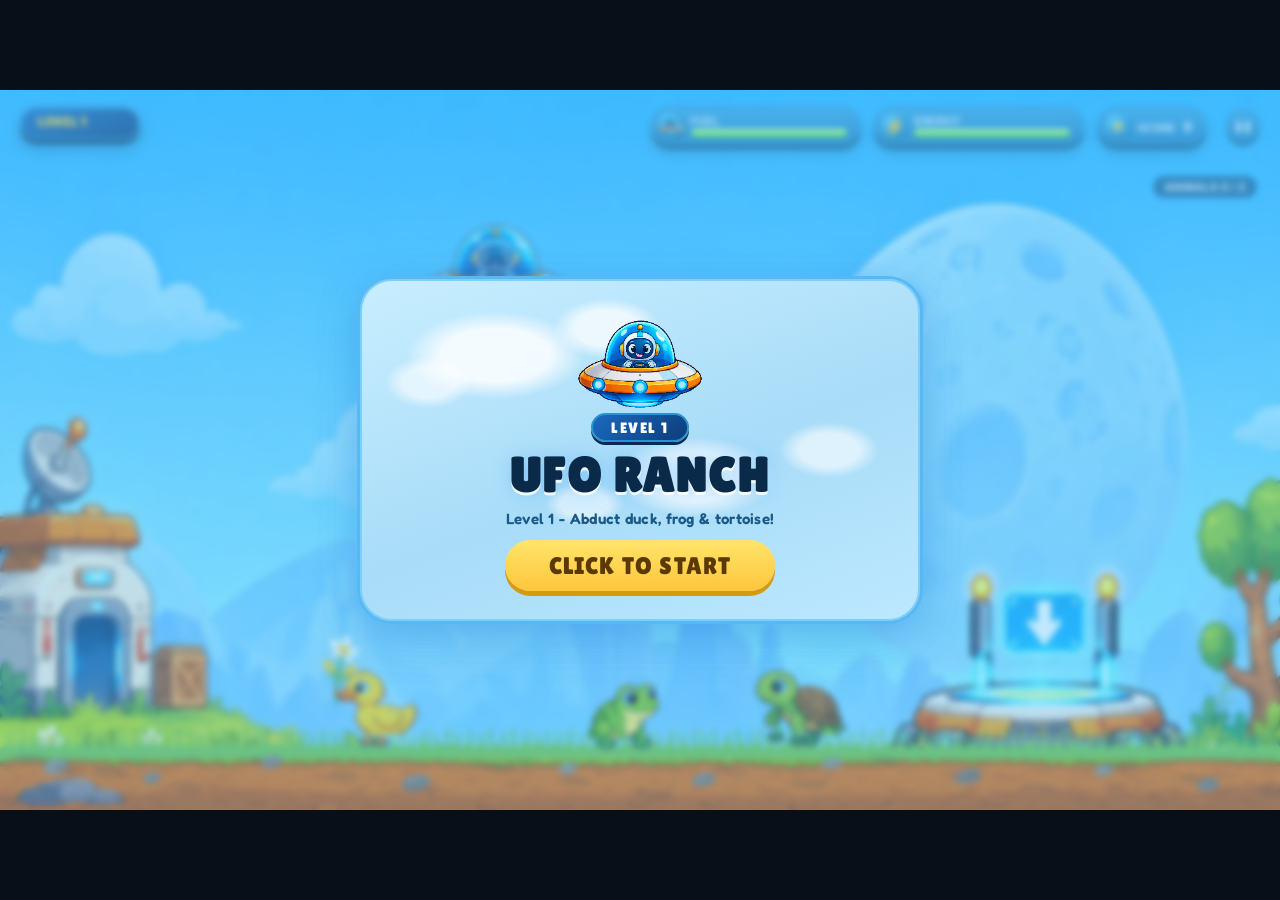
<file: index.html>
<!DOCTYPE html>
<html lang="en">
<head>
  <meta charset="UTF-8" />
  <meta name="viewport" content="width=device-width, initial-scale=1.0, user-scalable=no" />
  <title>UFO Ranch — Abduct &amp; Fly!</title>
  <script src="https://www.youtube.com/game_api/v1"></script>
  <link rel="stylesheet" href="css/fonts.css" />
  <link rel="stylesheet" href="css/game.css" />
</head>
<body>
  <div id="frame">
    <div id="stage">
      <canvas id="game" width="1600" height="900"></canvas>

      <div id="level-bubble">
        <div id="level-label">LEVEL 1</div>
        <div id="level-mission"></div>
      </div>

      <div id="hud">
        <div class="spacer"></div>
        <div class="pill pill-bar">
          <div class="icon-wrap"><canvas id="icon-ufo" width="72" height="72"></canvas></div>
          <div class="pill-body">
            <div class="lbl">FUEL</div>
            <div class="bar"><i id="fuel-bar"></i></div>
          </div>
        </div>
        <div class="pill pill-bar">
          <div class="icon-wrap bolt">⚡</div>
          <div class="pill-body">
            <div class="lbl">ENERGY</div>
            <div class="bar"><i id="energy-bar"></i></div>
          </div>
        </div>
        <div class="pill pill-stat">
          <div class="icon-wrap star-ic">★</div>
          <div class="stat"><span class="score-lbl">SCORE</span> <span id="score-stat">0</span></div>
        </div>
        <button id="pause-btn" type="button" aria-label="Pause game">❚❚</button>
      </div>

      <div id="goal-chip">ANIMALS <b id="goal-stat">0 / 5</b></div>

      <div id="banner" class="hidden"></div>

      <div id="joy-pad" role="slider" aria-label="Move UFO" aria-valuemin="-1" aria-valuemax="1" aria-valuenow="0">
        <div id="joy-ring"></div>
        <div id="joy-knob"></div>
      </div>

      <button id="beam-btn" type="button" aria-label="Activate tractor beam">☄️</button>

      <div id="overlay" class="show">
        <div class="panel">
          <canvas id="ov-ufo" width="220" height="152"></canvas>
          <div id="ov-level"></div>
          <h1 id="ov-title">UFO RANCH</h1>
          <div id="ov-sub"></div>
          <button id="ov-btn" type="button">TAP / CLICK TO START</button>
        </div>
      </div>
    </div>

  </div>
  <script src="js/sprites_b64.js"></script>
  <script>
  // ── YouTube Playables integration ──────────────────────────────────────────
  (function () {
    "use strict";

    // ── Canvas responsive scaling ──────────────────────────────────────────
    function resizeCanvas() {
      var canvas = document.getElementById("game");
      var stage  = document.getElementById("stage");
      if (!canvas || !stage) return;
      var vw = stage.clientWidth  || window.innerWidth;
      var vh = stage.clientHeight || window.innerHeight;
      if (vw <= 0 || vh <= 0) return;
      var gameAspect = 1600 / 900;
      var vpAspect   = vw / vh;
      var cssW, cssH;
      if (vpAspect >= gameAspect) {
        cssH = vh;
        cssW = vh * gameAspect;
      } else {
        cssW = vw;
        cssH = vw / gameAspect;
      }
      var cssL = (vw - cssW) / 2;
      var cssT = (vh - cssH) / 2;
      canvas.style.width    = cssW + "px";
      canvas.style.height   = cssH + "px";
      canvas.style.position = "absolute";
      canvas.style.left     = cssL + "px";
      canvas.style.top      = cssT + "px";
      // Expose canvas offset so CSS can keep HUD inside the game area
      stage.style.setProperty("--cx", cssL + "px");
      stage.style.setProperty("--cy", cssT + "px");
      stage.style.setProperty("--cw", cssW + "px");
      stage.style.setProperty("--ch", cssH + "px");
    }
    resizeCanvas();
    window.addEventListener("resize", resizeCanvas);

    // ── YouTube Playables SDK helpers ──────────────────────────────────────
    var _ytFirstFrameCalled = false;
    var _ytGameReadyCalled  = false;

    window._ytSignalFirstFrame = function () {
      if (_ytFirstFrameCalled) return;
      _ytFirstFrameCalled = true;
      try {
        if (window.youtube && window.youtube.playables &&
            typeof window.youtube.playables.firstFrameReady === "function") {
          window.youtube.playables.firstFrameReady();
        }
      } catch (e) { /* SDK unavailable in local dev */ }
    };

    window._ytSignalGameReady = function () {
      if (_ytGameReadyCalled) return;
      _ytGameReadyCalled = true;
      try {
        if (window.youtube && window.youtube.playables &&
            typeof window.youtube.playables.gameReady === "function") {
          window.youtube.playables.gameReady();
        }
      } catch (e) { /* SDK unavailable in local dev */ }
    };

    // ── Audio state ────────────────────────────────────────────────────────
    window._ytAudioEnabled = true;
    try {
      if (window.youtube && window.youtube.playables) {
        var ytAudio = window.youtube.playables.isAudioEnabled;
        if (typeof ytAudio === "boolean") window._ytAudioEnabled = ytAudio;
        if (typeof window.youtube.playables.onAudioEnabledChange === "function") {
          window.youtube.playables.onAudioEnabledChange(function (enabled) {
            window._ytAudioEnabled = enabled;
            // Suspend/resume the shared AudioContext if the game has created one
            try {
              if (window._gameAudioCtx) {
                if (!enabled && window._gameAudioCtx.state === "running") {
                  window._gameAudioCtx.suspend();
                } else if (enabled && window._gameAudioCtx.state === "suspended") {
                  window._gameAudioCtx.resume();
                }
              }
            } catch (e) {}
          });
        }
      }
    } catch (e) {}

    // ── YouTube Pause / Resume ─────────────────────────────────────────────
    window._ytPaused = false;
    try {
      if (window.youtube && window.youtube.playables) {
        if (typeof window.youtube.playables.onPause === "function") {
          window.youtube.playables.onPause(function () {
            window._ytPaused = true;
            if (window._ytPauseGame) window._ytPauseGame();
          });
        }
        if (typeof window.youtube.playables.onResume === "function") {
          window.youtube.playables.onResume(function () {
            window._ytPaused = false;
            if (window._ytResumeGame) window._ytResumeGame();
          });
        }
      }
    } catch (e) {}

    // ── Cloud Save / Load ──────────────────────────────────────────────────
    window._ytSaveData = function (data) {
      try {
        if (window.youtube && window.youtube.playables &&
            typeof window.youtube.playables.saveData === "function") {
          window.youtube.playables.saveData(JSON.stringify(data));
        }
      } catch (e) {}
    };

    window._ytLoadData = function (callback) {
      try {
        if (window.youtube && window.youtube.playables &&
            typeof window.youtube.playables.loadData === "function") {
          window.youtube.playables.loadData(function (raw) {
            try { callback(raw ? JSON.parse(raw) : null); }
            catch (e) { callback(null); }
          });
          return;
        }
      } catch (e) {}
      callback(null); // SDK unavailable
    };
  }());
  </script>
  <script src="js/game.js"></script>
</body>
</html>
</file>
<file: css/fonts.css>
﻿@font-face { font-family: 'Lilita One'; font-style: normal; font-weight: 400; font-display: swap; src: url('[data-uri]') format('truetype'); }
@font-face { font-family: 'Fredoka'; font-style: normal; font-weight: 400; font-display: swap; src: url('[data-uri]') format('truetype'); }
@font-face { font-family: 'Fredoka'; font-style: normal; font-weight: 600; font-display: swap; src: url('[data-uri]') format('truetype'); }
@font-face { font-family: 'Fredoka'; font-style: normal; font-weight: 700; font-display: swap; src: url('[data-uri]') format('truetype'); }
</file>
<file: css/game.css>
* { box-sizing: border-box; margin: 0; padding: 0; }

html, body {
  width: 100%;
  height: 100%;
  overflow: hidden;
  background: #071018;
  font-family: "Trebuchet MS", "Segoe UI", sans-serif;
}

#frame {
  width: 100%;
  height: 100%;
  display: flex;
  flex-direction: column;
  align-items: center;
  justify-content: center;
  gap: 0;
  padding: 0;
}

#stage {
  position: relative;
  width: 100%;
  height: 100%;
  overflow: hidden;
}

#game {
  width: 100%;
  height: 100%;
  display: block;
  cursor: crosshair;
}

#level-bubble {
  position: absolute;
  top: calc(var(--cy, 0px) + var(--ch, 100%) * 0.024);
  left: calc(var(--cx, 0px) + var(--cw, 100%) * 0.016);
  z-index: 5;
  pointer-events: none;
  background: linear-gradient(160deg, #1a6abf, #0d3d7a);
  border: 2px solid #2b93d0;
  box-shadow: 0 4px 0 #0a2a50, 0 8px 16px rgba(0,0,0,0.28);
  border-radius: 18px;
  padding: 6px 16px 7px;
  min-width: 120px;
  max-width: 28%;
}

#level-label {
  font-family: "Lilita One", cursive;
  font-size: 13px;
  letter-spacing: 0.1em;
  color: #ffe14a;
  text-shadow: 0 1px 0 #a06800;
  line-height: 1;
  margin-bottom: 3px;
}

#level-mission {
  font-family: "Fredoka", sans-serif;
  font-weight: 600;
  font-size: 11px;
  color: #cceeff;
  letter-spacing: 0.02em;
  line-height: 1.3;
  white-space: normal;
}

#hud {
  position: absolute;
  top: calc(var(--cy, 0px) + var(--ch, 100%) * 0.024);
  left: calc(var(--cx, 0px) + var(--cw, 100%) * 0.016);
  right: calc(var(--cx, 0px) + var(--cw, 100%) * 0.016);
  width: calc(var(--cw, 100%) * 0.968);
  display: flex;
  align-items: center;
  gap: 1.1%;
  pointer-events: none;
  z-index: 5;
}

.spacer { flex: 1; }

.pill {
  display: flex;
  align-items: center;
  gap: 6px;
  height: 38px;
  padding: 3px 12px 3px 4px;
  border-radius: 999px;
  color: #fff;
  background: linear-gradient(#3aa4e0, #1f7fbf);
  box-shadow: 0 4px 0 #0f4e7a, 0 8px 12px rgba(0, 0, 0, 0.22);
  border: 2px solid #2b93d0;
}

.pill-bar { flex: 1 1 120px; min-width: 0; max-width: 210px; }
.pill-stat { padding-right: 12px; flex: 0 0 auto; }

.icon-wrap {
  width: 28px;
  height: 28px;
  border-radius: 50%;
  background: radial-gradient(circle at 35% 30%, #4ec9ff, #156aa8);
  display: grid;
  place-items: center;
  flex: 0 0 28px;
  box-shadow: inset 0 -2px 0 rgba(0, 0, 0, 0.18);
  overflow: hidden;
}

#icon-ufo { width: 26px; height: 26px; }

.bolt, .star-ic {
  font-size: 16px;
  line-height: 1;
  color: #ffe14a;
  text-shadow: 0 1px 0 #c98910;
}

.bolt { color: #fff64a; font-size: 17px; }

.pill-body { flex: 1; min-width: 0; }
.lbl {
  font-weight: 800;
  font-size: 10px;
  letter-spacing: 0.08em;
  margin-bottom: 2px;
}

.bar {
  height: 8px;
  border-radius: 6px;
  background: #0d3358;
  overflow: hidden;
  box-shadow: inset 0 1px 2px rgba(0, 0, 0, 0.35);
}

.bar i {
  display: block;
  height: 100%;
  width: 100%;
  border-radius: 8px;
  background: linear-gradient(#c6ff7a, #7CFF4A 55%, #4fd024);
  box-shadow: inset 0 3px 0 rgba(255, 255, 255, 0.35);
  transition: width 0.12s linear;
}

.bar i.low { background: linear-gradient(#ffd36a, #ff9a2a); }
.bar i.crit { background: linear-gradient(#ff8a8a, #ff4a4a); }

.stat {
  font-weight: 800;
  font-size: 15px;
  white-space: nowrap;
}

.score-lbl { font-size: 10px; margin-right: 4px; letter-spacing: 0.04em; }

#pause-btn {
  pointer-events: auto;
  width: 34px;
  height: 34px;
  margin-left: 6px;
  border: 2px solid #2b93d0;
  border-radius: 50%;
  background: linear-gradient(#3aa4e0, #1f7fbf);
  color: #fff;
  font-size: 11px;
  cursor: pointer;
  box-shadow: 0 3px 0 #0f4e7a;
}

#pause-btn:active { transform: translateY(3px); box-shadow: 0 3px 0 #0f4e7a; }

#goal-chip {
  position: absolute;
  top: calc(var(--cy, 0px) + var(--ch, 100%) * 0.12);
  right: calc(var(--cx, 0px) + var(--cw, 100%) * 0.018);
  z-index: 5;
  pointer-events: none;
  background: rgba(16, 70, 120, 0.72);
  color: #fff;
  font-weight: 800;
  font-size: 11px;
  letter-spacing: 0.04em;
  padding: 5px 12px;
  border-radius: 999px;
}

#banner {
  position: absolute;
  top: calc(var(--cy, 0px) + var(--ch, 100%) * 0.11);
  left: calc(var(--cx, 0px) + var(--cw, 100%) * 0.5);
  transform: translateX(-50%);
  z-index: 6;
  background: rgba(20, 80, 140, 0.92);
  color: #fff;
  font-weight: 800;
  font-size: 22px;
  padding: 10px 28px;
  border-radius: 999px;
  pointer-events: none;
  white-space: nowrap;
}

#banner.hidden { display: none; }

#overlay {
  position: absolute;
  top: var(--cy, 0px);
  left: var(--cx, 0px);
  width: var(--cw, 100%);
  height: var(--ch, 100%);
  z-index: 8;
  display: none;
  align-items: center;
  justify-content: center;
  background: rgba(100, 200, 255, 0.38);
  backdrop-filter: blur(3px);
}

#overlay.show { display: flex; }

.panel {
  width: min(560px, 74%);
  text-align: center;
  color: #0a2a4a;
  padding: 32px 36px 28px;
  border-radius: 32px;
  background: linear-gradient(160deg, #c8eeff 0%, #a8dcf8 55%, #bce8ff 100%);
  box-shadow: 0 0 0 3px #5ab8f0, 0 0 40px rgba(60, 160, 255, 0.28), 0 16px 48px rgba(0, 80, 160, 0.22);
  border: 2px solid #7acfff;
  position: relative;
  overflow: hidden;
}

/* cloud layer 1 — drifts left to right */
.panel::before {
  content: "";
  position: absolute;
  inset: 0;
  border-radius: inherit;
  pointer-events: none;
  background:
    radial-gradient(ellipse 90px 44px at 12% 22%, rgba(255,255,255,0.82) 60%, transparent 100%),
    radial-gradient(ellipse 54px 30px at 22% 14%, rgba(255,255,255,0.72) 60%, transparent 100%),
    radial-gradient(ellipse 44px 26px at 6%  30%, rgba(255,255,255,0.60) 60%, transparent 100%),
    radial-gradient(ellipse 76px 38px at 68% 72%, rgba(255,255,255,0.78) 60%, transparent 100%),
    radial-gradient(ellipse 48px 28px at 78% 64%, rgba(255,255,255,0.65) 60%, transparent 100%),
    radial-gradient(ellipse 38px 22px at 60% 80%, rgba(255,255,255,0.55) 60%, transparent 100%);
  background-size: 200% 100%;
  animation: cloudDrift1 18s linear infinite;
  z-index: 0;
}

/* cloud layer 2 — drifts slightly faster, offset positions */
.panel::after {
  content: "";
  position: absolute;
  inset: 0;
  border-radius: inherit;
  pointer-events: none;
  background:
    radial-gradient(ellipse 68px 36px at 82% 18%, rgba(255,255,255,0.70) 60%, transparent 100%),
    radial-gradient(ellipse 44px 26px at 92% 10%, rgba(255,255,255,0.58) 60%, transparent 100%),
    radial-gradient(ellipse 36px 20px at 74% 28%, rgba(255,255,255,0.50) 60%, transparent 100%),
    radial-gradient(ellipse 82px 40px at 30% 58%, rgba(255,255,255,0.72) 60%, transparent 100%),
    radial-gradient(ellipse 50px 28px at 42% 50%, rgba(255,255,255,0.60) 60%, transparent 100%),
    radial-gradient(ellipse 40px 22px at 20% 66%, rgba(255,255,255,0.52) 60%, transparent 100%);
  background-size: 200% 100%;
  animation: cloudDrift2 26s linear infinite;
  z-index: 0;
}

/* all direct children sit above the cloud pseudo-elements */
.panel > * { position: relative; z-index: 1; }

@keyframes cloudDrift1 {
  from { background-position: 0% 0%; }
  to   { background-position: 100% 0%; }
}

@keyframes cloudDrift2 {
  from { background-position: 100% 0%; }
  to   { background-position: 0% 0%; }
}

#ov-ufo {
  width: 140px;
  height: 96px;
  display: block;
  margin: 0 auto 4px;
}

.panel h1 {
  font-family: "Lilita One", cursive;
  font-size: 48px;
  letter-spacing: 0.04em;
  margin-bottom: 6px;
  color: #0a2a4a;
  text-shadow: 0 3px 0 rgba(255,255,255,0.8), 0 0 18px rgba(60, 160, 255, 0.35);
}

.panel p {
  font-size: 14px;
  color: #1a5a8a;
  margin-bottom: 20px;
  letter-spacing: 0.03em;
}

.panel button {
  border: 0;
  cursor: pointer;
  font-family: "Lilita One", cursive;
  font-size: 24px;
  letter-spacing: 0.05em;
  color: #5a3a00;
  background: linear-gradient(#ffe56a, #ffc53a);
  padding: 12px 44px;
  border-radius: 999px;
  box-shadow: 0 5px 0 #d49a12;
  margin-top: 8px;
}

.panel button:active { transform: translateY(3px); box-shadow: 0 2px 0 #d49a12; }

/* level-complete specific styles */
.panel-complete h1 {
  font-family: "Lilita One", cursive;
  color: #c87800;
  text-shadow: 0 0 28px rgba(255, 220, 60, 0.5), 0 3px 0 rgba(255,255,255,0.7);
}

/* game-complete specific styles */
.panel-gameover h1 {
  font-family: "Lilita One", cursive;
  font-size: 54px;
  color: #b8000a;
  text-shadow: 0 0 32px rgba(255, 80, 60, 0.45), 0 3px 0 rgba(255,255,255,0.8);
}

.gc-msg {
  font-family: "Fredoka", sans-serif;
  font-weight: 600;
  font-size: 17px;
  color: #1a5a8a;
  margin-bottom: 14px;
  letter-spacing: 0.02em;
}

#ov-level {
  display: inline-block;
  font-family: "Lilita One", cursive;
  font-size: 15px;
  letter-spacing: 0.1em;
  color: #fff;
  background: linear-gradient(135deg, #1a6abf, #0d3d7a);
  border: 2px solid #2b93d0;
  border-radius: 999px;
  padding: 4px 18px;
  margin-bottom: 6px;
  box-shadow: 0 3px 0 #0a2a50;
}

#ov-level:empty { display: none; }

#ov-sub {
  font-family: "Fredoka", sans-serif;
  font-weight: 600;
  color: #1a5a8a;
  font-size: 15px;
  margin-bottom: 4px;
  letter-spacing: 0.02em;
}

.panel-stars {
  font-size: 34px;
  letter-spacing: 6px;
  margin-bottom: 18px;
  filter: drop-shadow(0 0 8px rgba(255, 220, 60, 0.7));
}

.panel-stats {
  display: grid;
  grid-template-columns: repeat(3, 1fr);
  gap: 10px;
  margin-bottom: 22px;
}

.stat-card {
  background: rgba(255, 255, 255, 0.45);
  border: 1px solid rgba(100, 180, 255, 0.35);
  border-radius: 16px;
  padding: 12px 8px;
  display: flex;
  flex-direction: column;
  align-items: center;
  gap: 4px;
}

.stat-card .sc-icon { font-size: 22px; line-height: 1; }
.stat-card .sc-val {
  font-family: "Fredoka", sans-serif;
  font-size: 26px;
  font-weight: 700;
  color: #0a2a4a;
  line-height: 1;
}
.stat-card .sc-lbl {
  font-family: "Fredoka", sans-serif;
  font-size: 11px;
  font-weight: 600;
  letter-spacing: 0.08em;
  color: #1a6a9a;
  text-transform: uppercase;
}

/* Popup + HUD: mobile landscape (short screens) only */
@media (max-height: 500px) {
  /* --- Panel --- */
  .panel {
    width: min(400px, 80%);
    padding: 10px 16px 12px;
    border-radius: 16px;
  }
  #ov-ufo { width: 60px; height: 42px; margin-bottom: 2px; }
  .panel h1 { font-size: 26px; margin-bottom: 2px; }
  .panel-gameover h1 { font-size: 28px; }
  #ov-level { font-size: 10px; padding: 2px 10px; margin-bottom: 3px; }
  #ov-sub { font-size: 11px; margin-bottom: 2px; }
  .gc-msg { font-size: 11px; margin-bottom: 8px; }
  .panel-stars { font-size: 20px; letter-spacing: 4px; margin-bottom: 8px; }
  .panel-stats { gap: 6px; margin-bottom: 10px; }
  .stat-card { padding: 6px 4px; border-radius: 10px; gap: 2px; }
  .stat-card .sc-icon { font-size: 14px; }
  .stat-card .sc-val { font-size: 17px; }
  .stat-card .sc-lbl { font-size: 9px; }
  .panel button { font-size: 15px; padding: 8px 24px; margin-top: 4px; box-shadow: 0 3px 0 #d49a12; }

  /* --- HUD --- */
  .pill { height: 28px; padding: 2px 8px 2px 3px; gap: 4px; }
  .pill-bar { flex: 1 1 80px; max-width: 150px; }
  .icon-wrap { width: 20px; height: 20px; flex: 0 0 20px; font-size: 11px; }
  #icon-ufo { width: 18px; height: 18px; }
  .lbl { font-size: 8px; margin-bottom: 1px; }
  .bar { height: 6px; }
  .stat { font-size: 11px; }
  .score-lbl { font-size: 8px; }
  #pause-btn { width: 26px; height: 26px; font-size: 8px; margin-left: 4px; }
  #goal-chip { font-size: 9px; padding: 3px 8px; }
  #banner { font-size: 14px; padding: 6px 16px; }

  /* --- Level bubble --- */
  #level-bubble { padding: 4px 10px 5px; border-radius: 12px; min-width: 80px; }
  #level-label { font-size: 9px; margin-bottom: 1px; }
  #level-mission { font-size: 8px; }
  #beam-btn { font-size: clamp(22px, 4vw, 36px); }
}

/* Small screens: rotate entire frame to force landscape */
@media (max-width: 768px) and (orientation: portrait) {
  #frame {
    width: 100vh;
    height: 100vw;
    transform: rotate(90deg);
    transform-origin: top left;
    position: fixed;
    top: 0;
    left: 100vw;
    overflow: hidden;
  }
}

/* Responsive: no orientation lock — game scales to fill viewport */

kbd {
  display: inline-block;
  margin: 0 3px;
  padding: 1px 6px;
  border-radius: 5px;
  background: #173044;
  color: #dff4ff;
  border: 1px solid #2c5574;
  font-family: inherit;
  font-size: 12px;
}

#beam-btn {
  position: absolute;
  bottom: calc(var(--cy, 0px) + var(--ch, 100%) * 0.05);
  right: calc(var(--cx, 0px) + var(--cw, 100%) * 0.04);
  z-index: 10;
  width: 11%;
  aspect-ratio: 1;
  border-radius: 50%;
  border: 3px solid rgba(122,207,255,0.7);
  background: radial-gradient(circle at 40% 32%, rgba(120,230,255,0.92), rgba(14,80,180,0.88));
  color: #fff;
  font-family: "Lilita One", cursive;
  font-size: clamp(18px, 2.2vw, 32px);
  line-height: 1.25;
  letter-spacing: 0.04em;
  box-shadow: 0 0 0 3px rgba(10,60,120,0.5), 0 0 22px rgba(80,200,255,0.45), inset 0 2px 0 rgba(255,255,255,0.25);
  cursor: pointer;
  touch-action: none;
  user-select: none;
  -webkit-user-select: none;
  display: flex;
  align-items: center;
  justify-content: center;
  text-align: center;
}

#beam-btn:active {
  transform: scale(0.93);
  box-shadow: 0 0 0 3px rgba(10,60,120,0.5), 0 0 36px rgba(80,200,255,0.75), inset 0 2px 0 rgba(255,255,255,0.25);
  background: radial-gradient(circle at 40% 32%, rgba(180,245,255,0.96), rgba(30,120,230,0.92));
}

#joy-pad, #beam-btn { visibility: hidden; }
#stage.playing #joy-pad,
#stage.playing #beam-btn { visibility: visible; }

#joy-pad {
  position: absolute;
  bottom: calc(var(--cy, 0px) + var(--ch, 100%) * 0.05);
  left: calc(var(--cx, 0px) + var(--cw, 100%) * 0.04);
  z-index: 10;
  width: 11%;
  aspect-ratio: 1;
  touch-action: none;
  user-select: none;
  -webkit-user-select: none;
  cursor: grab;
}

#joy-ring {
  position: absolute;
  inset: 0;
  border-radius: 50%;
  background: radial-gradient(circle at 50% 50%, rgba(255,255,255,0.06), rgba(10,60,140,0.55));
  border: 3px solid rgba(122,207,255,0.7);
  box-shadow: 0 0 0 3px rgba(10,60,120,0.5), 0 0 22px rgba(80,200,255,0.35), inset 0 2px 0 rgba(255,255,255,0.12);
}

#joy-knob {
  position: absolute;
  width: 46%;
  aspect-ratio: 1;
  border-radius: 50%;
  top: 50%;
  left: 50%;
  transform: translate(-50%, -50%);
  background: radial-gradient(circle at 38% 32%, rgba(180,240,255,0.95), rgba(20,110,210,0.9));
  border: 2px solid rgba(160,230,255,0.6);
  box-shadow: 0 0 12px rgba(80,200,255,0.5), inset 0 2px 0 rgba(255,255,255,0.35);
  transition: transform 0.05s ease-out;
  pointer-events: none;
}
</file>
